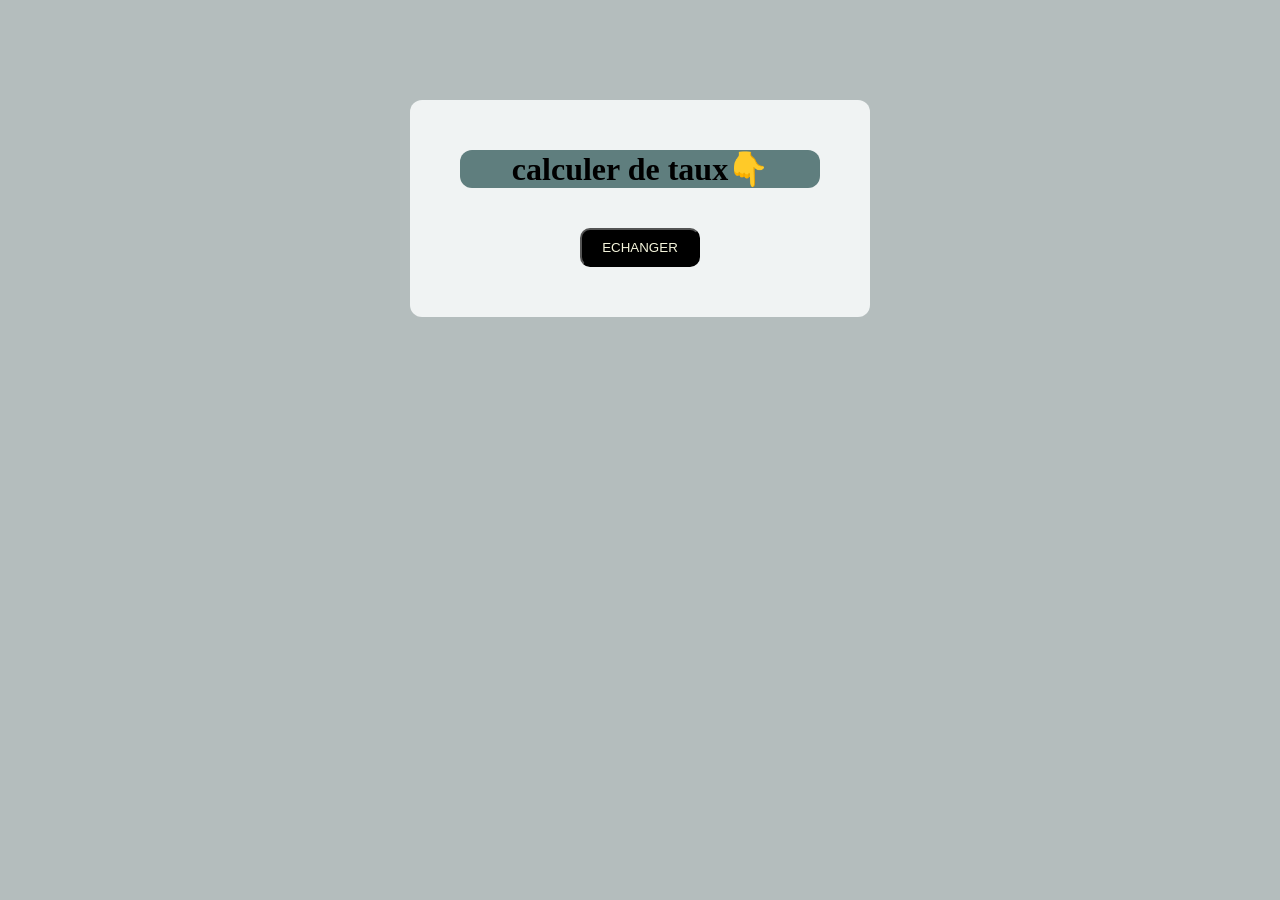
<file: EXERCICE3/INDEX.html>
<!DOCTYPE html>
<html lang="en">
<head>
    <meta charset="UTF-8">
    <meta name="viewport" content="width=device-width, initial-scale=1.0">
    <title>taux d'echange</title>
<link rel="stylesheet" href="styles.css">
</head>
<body>
    <div class="EXCHANGE">
        <h1 id="taux">calculer de taux👇</h1>
        <button id="EXCHANGER" onclick="EXCHANGER()">ECHANGER</button>
    </div>
    <div class="RESULT">
        <p id="result"></p>
    </div>
    <script src="script.js"></script>
    
</body>
</html>
</file>
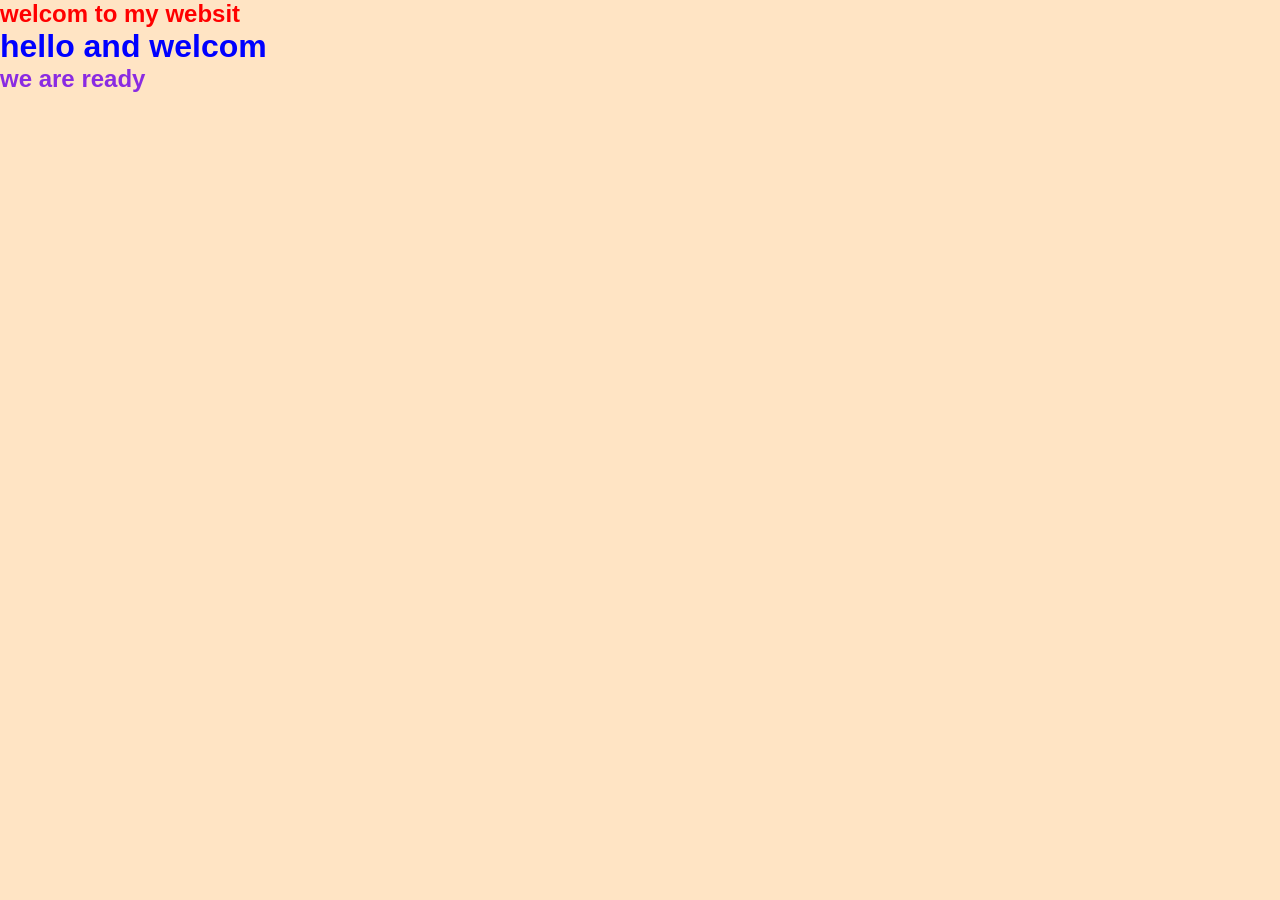
<file: java script/index.html>
<!DOCTYPE html>
<html lang="en">
<head>
    <meta charset="UTF-8">
    <meta name="viewport" content="width=device-width, initial-scale=1.0">
    <title>JAVA ScriptT</title>
    <link rel="stylesheet" href="styles.css">
</head>
<body>
    <h1 id="title">welcom to my websit</h1>
    <h1 id="title2">hello and welcom</h1>
    <h2 id="title3">we are ready</h2>
    
</body>
</html>
</file>
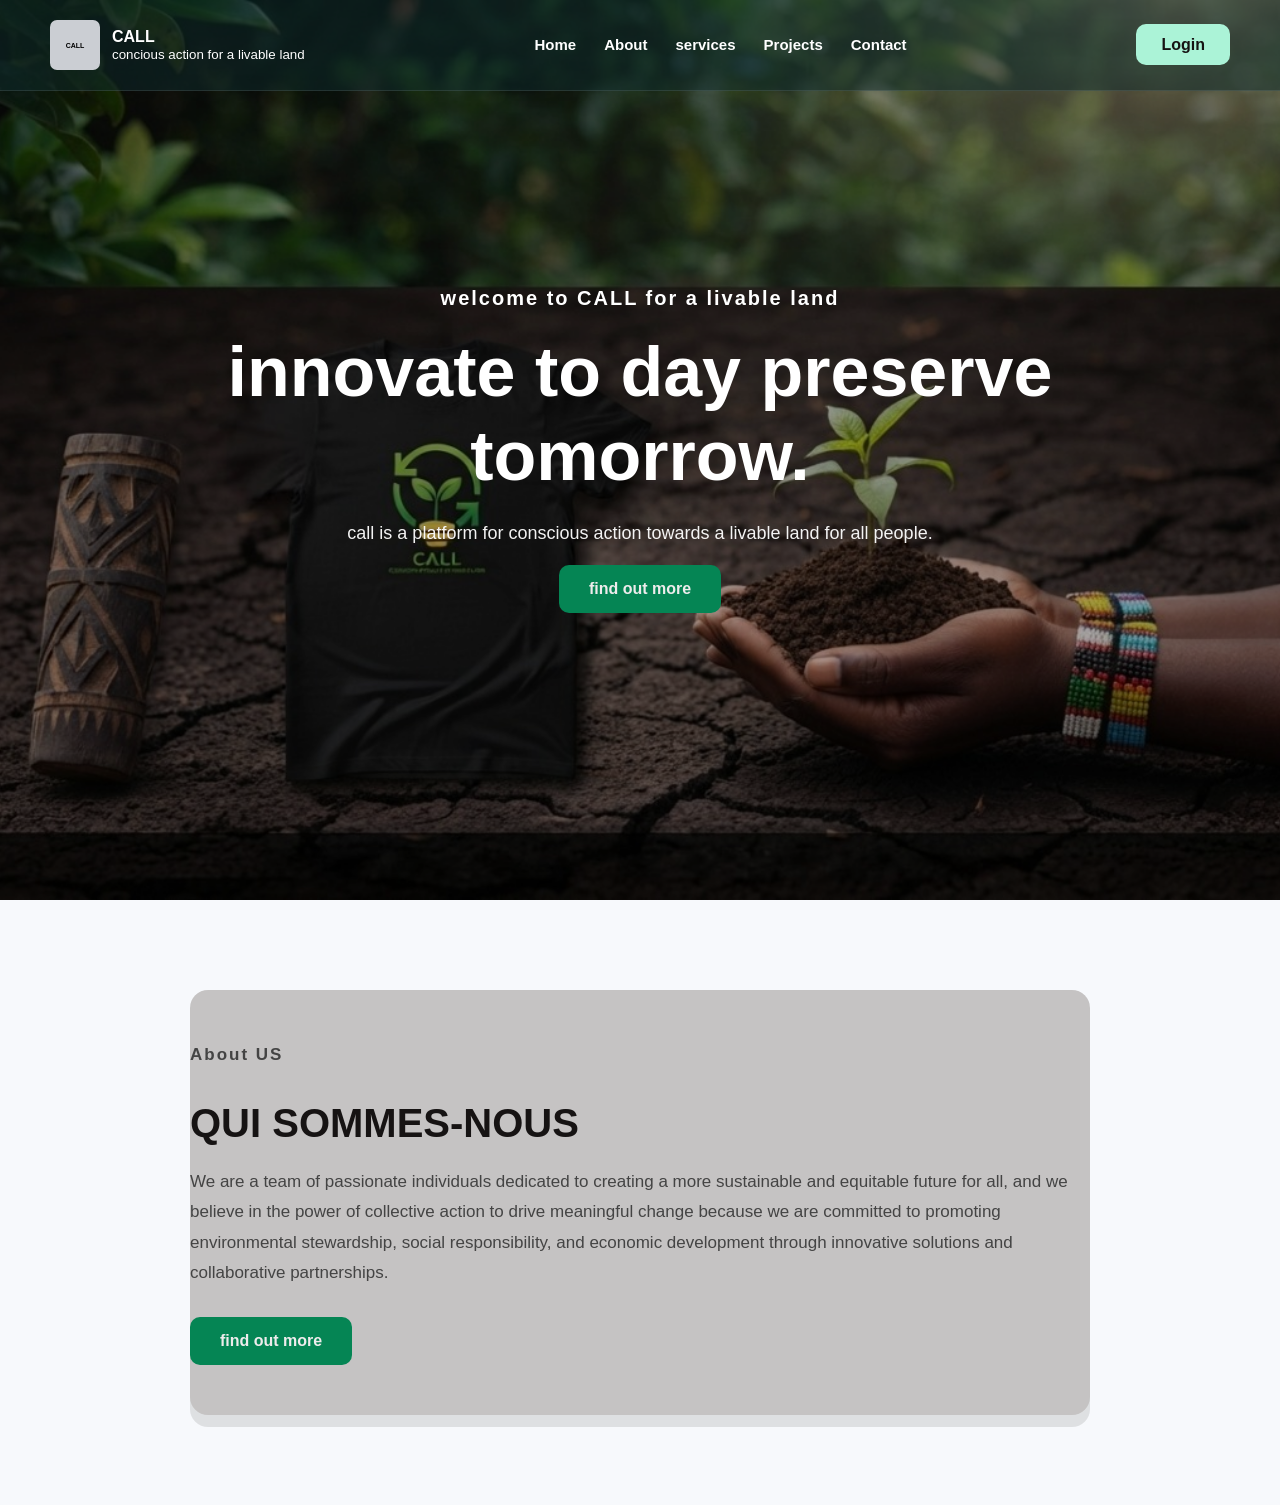
<file: site/index.html>
<!DOCTYPE html>
<html lang="en">
<head>
    <meta charset="UTF-8">
    <meta name="viewport" content="width=device-width, initial-scale=1.0">
    <title>CALL</title>
    <link rel="stylesheet" href="style.css"/>
</head>
<body>
    <header class="hero" id="home">
        <div class="overlay"></div>
        <nav class="nav-bar">
          <div class="logo">
            <span class="logo-box">CALL</span>
            <div class="logo-text">
            <strong>CALL</strong>
            <small>concious action for a livable land</small>
          </div>
         </div>
         <ul class="nav-links">
            <li><a href="#home">Home</a></li>
            <li><a href="#about">About</a></li>
            <li><a href="#services">services</a></li>
            <li><a href="#projects">Projects</a></li>
            <li><a href="#contact">Contact</a></li>
         </ul>

         <div class="nav-actions">
         <a href="#" class="login-btn">Login</a>
            </div>
        </nav>
        <div class="hero-content">
            <p class="subtitle"> welcome to CALL for a livable land</p>
            <h1>innovate to day preserve tomorrow.</h1>
            <p class="description">call is a platform for conscious action towards a livable land for all people.</p>
            <a href="#" class="cta-btn">find out more</a>

        </div>

    </header>
    <section class="about-section" id="about">
        <div class="about-container">
            <div class="about-text">
                <p class="about-label">About US</p>
                <h2>QUI SOMMES-NOUS</h2>
                <p>We are a team of passionate individuals dedicated to creating a more sustainable and equitable future for all, 
                   and we believe in the power of collective action to drive meaningful change because we are committed to promoting environmental stewardship, 
                   social responsibility, and economic development through innovative solutions and collaborative partnerships.
                </p>
                <a href="#" class="about-btn">find out more</a>
            </div>
        </div>

    </section>
    <script>
        prompt("are you a member of CALL? if yes, please click OK");
    </script>
</body>
</html>
</file>
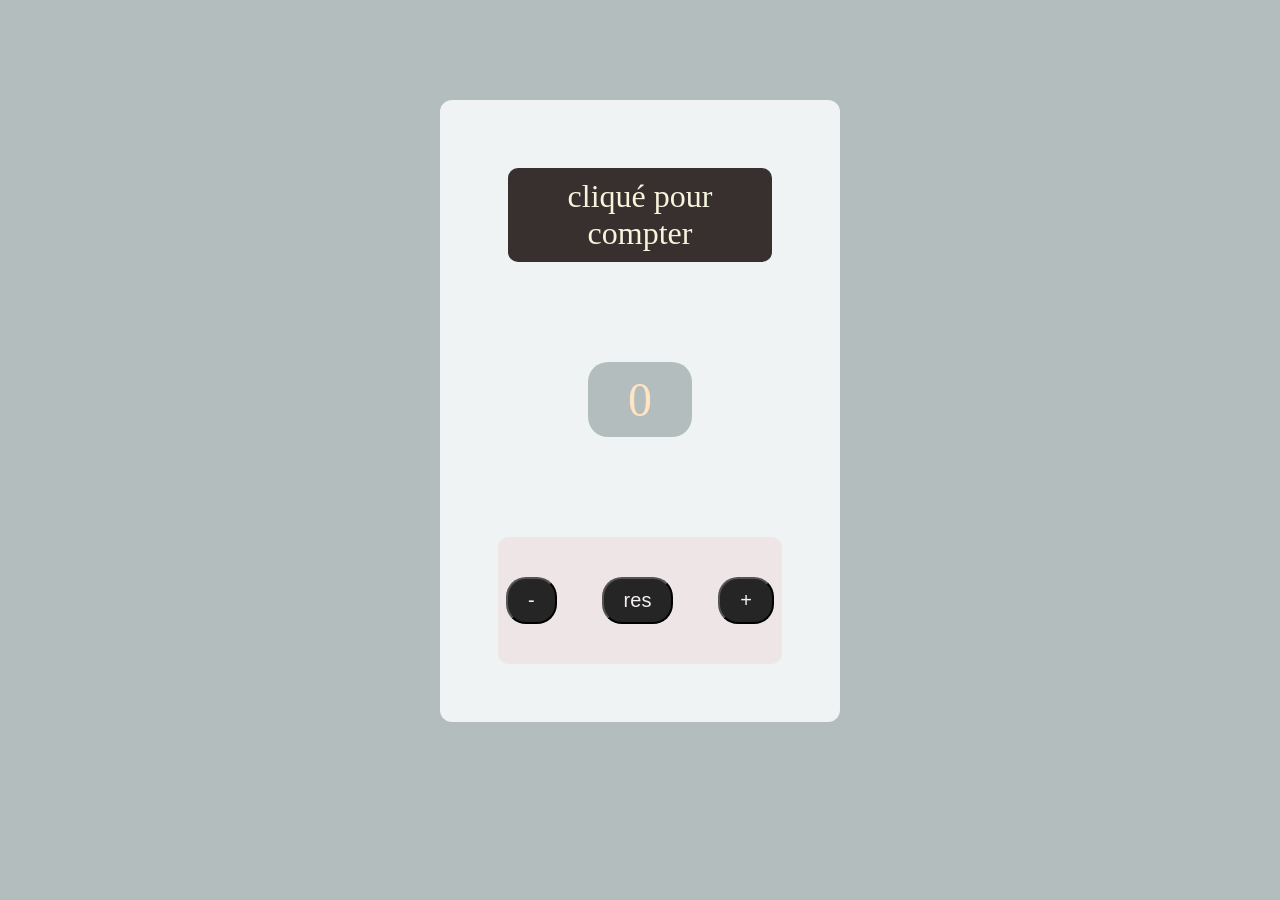
<file: compteur/compt.html>
<!DOCTYPE html>
<html lang="en">
<head>
    <meta charset="UTF-8">
    <meta name="viewport" content="width=device-width, initial-scale=1.0">
    <title>compteur</title>
    <link rel="stylesheet" href="compt.css">
</head>
<body>
    <div class="compter">
        <h1 class="compt">cliqué pour compter</h1>
        <p id="result">0</p>
        <div class="button">
            <button id="décroissant">-</button>
            <button id="restaurer">res</button>
            <button id="croissant">+</button>
        </div>

    </div>
    <script src="compt.js"></script>
</body>
</html>
</file>
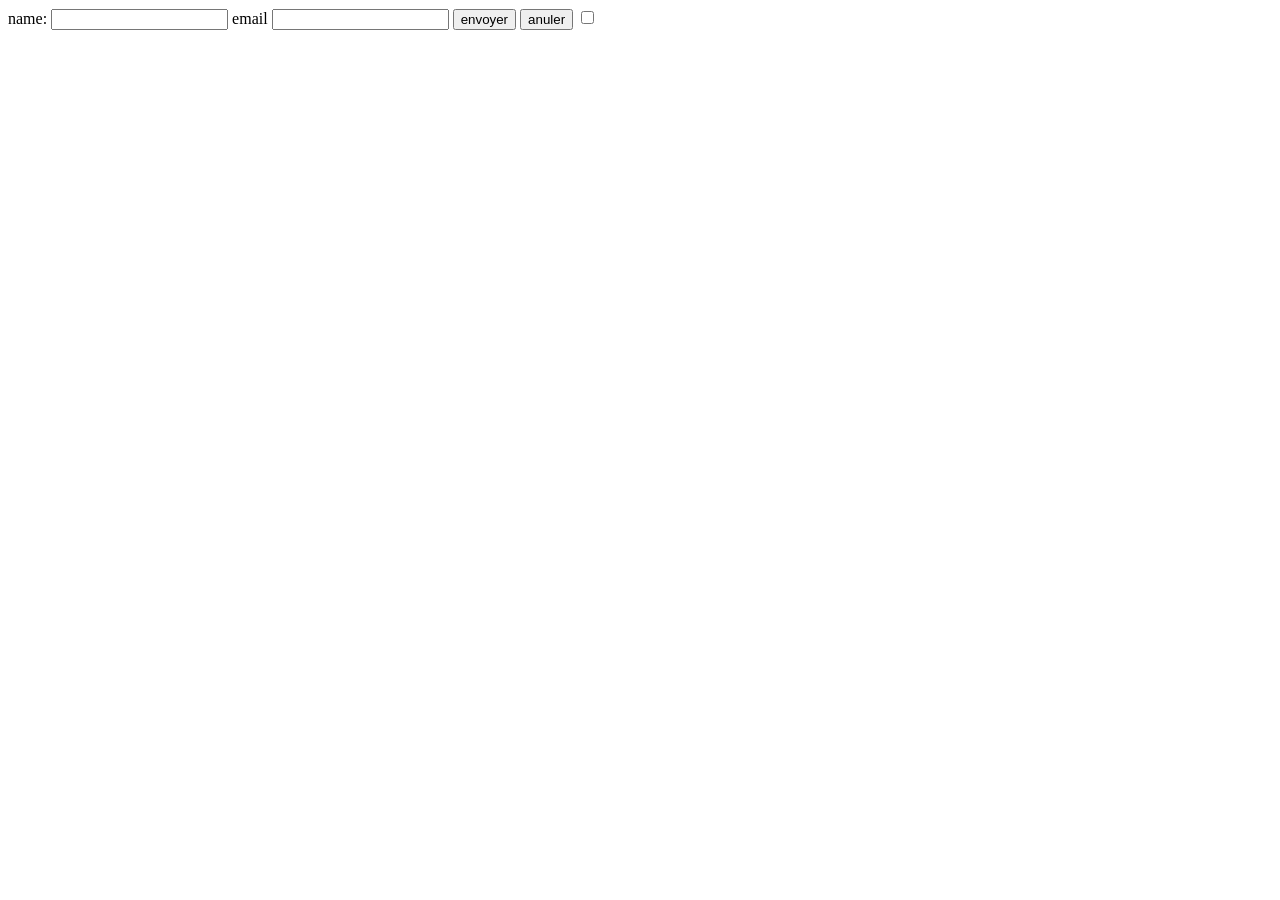
<file: compteur/formulair.html>
<!DOCTYPE html>
<html lang="en">
<head>
    <meta charset="UTF-8">
    <meta name="viewport" content="width=device-width, initial-scale=1.0">
    <title>formulaire</title>
</head>
<body>
    <form id="myform">
        <label for="nom">name: </label>
        <input type="text" id="nom" name="nom" required />

        <label for="email">email</label>
        <input type="email" id="email" email="email" required>

        <button type="submit">envoyer</button>
        <button type="reset">anuler</button>
        <input type="checkbox">

    </form>
</body>
</html>
</file>
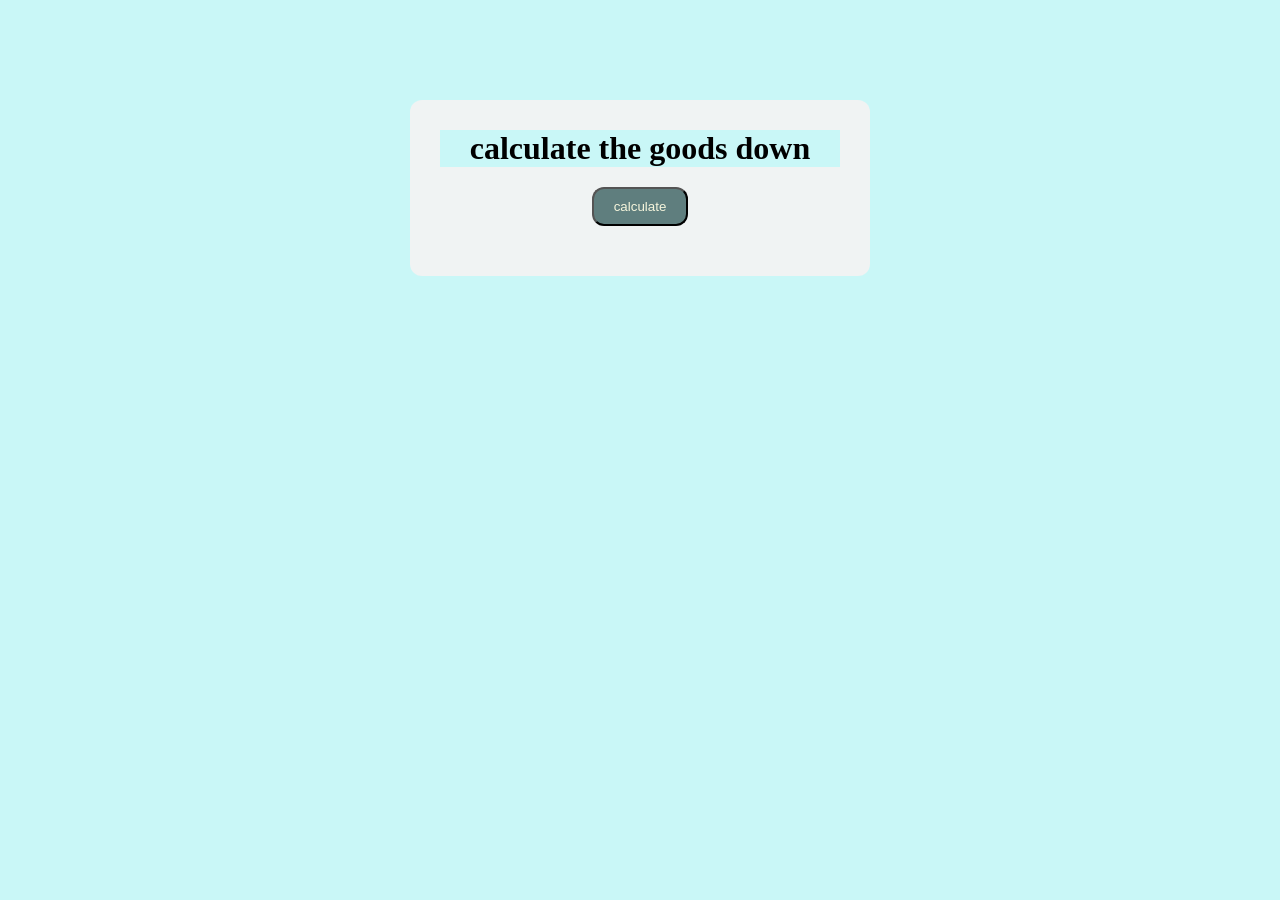
<file: ex4/INDE.html>
<!DOCTYPE html>
<html lang="en">
<head>
    <meta charset="UTF-8">
    <meta name="viewport" content="width=device-width, initial-scale=1.0">
    <title>goods calculator</title>
    <link rel="stylesheet" href="END.css">
</head>
<body>
    <div class="calculated">
        <h1 class="goods calculate">calculate the goods down</h1>
        <button id="calculate" onclick="calculate()">calculate</button>
    </div>
    <div class="result">
    <p id="result"></p>
    </div>
    <script src="END.js"></script>


</body>
</html>
</file>
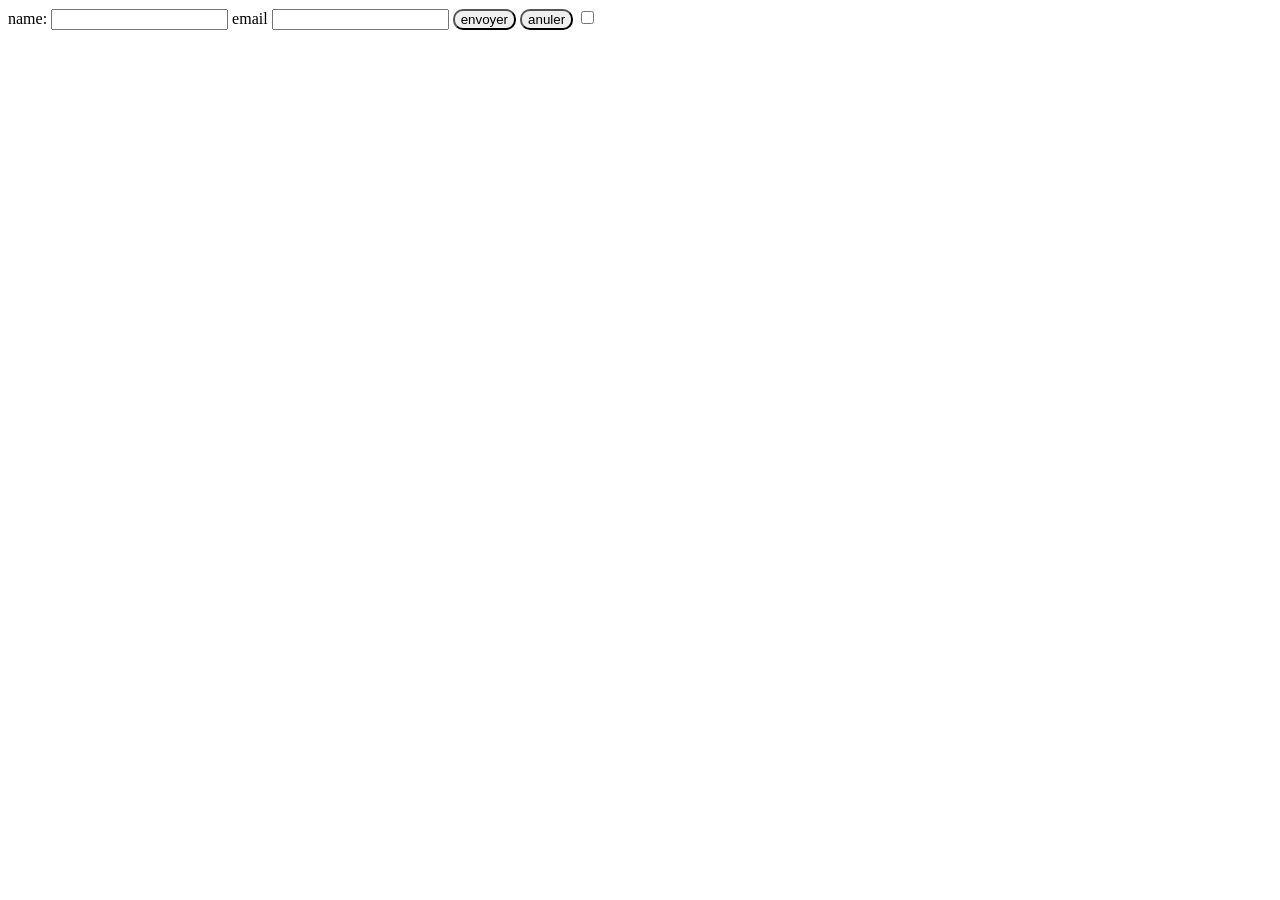
<file: formulaire/formulair.html>
<!DOCTYPE html>
<html lang="en">
<head>
    <meta charset="UTF-8">
    <meta name="viewport" content="width=device-width, initial-scale=1.0">
    <title>formulaire</title>
    <link rel="stylesheet" href="formul.css">
</head>
<body>
    <form id="myform">
        <label for="nom">name: </label>
        <input type="text" id="nom" name="nom" required />

        <label for="email">email</label>
        <input type="email" id="email" email="email" required>

        <button type="submit">envoyer</button>
        <button type="reset">anuler</button>
        <input type="checkbox">

    </form>
</body>
</html>
</file>
<file: EXERCICE3/styles.css>
* {
    margin: 0;
    padding: 0;
    background-color: rgb(180, 189, 189);
}

.EXCHANGE {
    width: 400px;
    margin: 100px auto;
    padding: 30px;
    background: white;
    border-radius: 12px;
    text-align: center;
    background-color: rgb(240, 243, 243);

}
button {
    margin: 20px;
    padding: 10px 20px;
    color: beige;
    background-color: black;
    border-radius: 10px;
    cursor: pointer;
}
#taux {
    margin: 20px;
    background-color: rgb(95, 126, 126);
    border-radius: 12px;
}

#result {
    margin: 20px;
    font-size: 20px;
}
</file>
<file: java script/styles.css>
* {
    margin: 0;
    padding: 0;
    box-shadow: border-box;
    font-family: Arial, Helvetica, sans-serif;
    background-color: bisque;
}

#title {
    color: red;
    font-size: 24px;
}
#title2 {
    color: blue;
}
#title3 {
    color: blueviolet;
}
</file>
<file: site/style.css>
* {
    margin: 0;
    padding: 0;
    box-sizing: border-box;
    font-family: Arial, Helvetica, sans-serif;
}
body {
    min-height: 100vh;
    background: gray;
}
.hero {
    position: relative;
    min-height: 100vh;
    background: url(img/Gemini_Generated_Image_sl7c6wsl7c6wsl7c.jpeg)center/cover no-repeat;
    display: flex;
    flex-direction: column;
    color: white;
    overflow: hidden;
}

.overlay {
    position: absolute;
    inset: 0;
    background: rgba(0, 0, 0, 0.35);

}

.nav-bar {
    position: fixed;
    top: 0;
    left: 0;
    width: 100%;
    display: flex;
    z-index: 1000;
    background: rgba(14, 42, 44, 0.5);
    align-items: center;
    justify-content: space-between;
    gap: 20px;
    padding: 20px 50px;
    border-bottom: 1px solid rgba(255, 255, 255, 0.1);
    transition: background 0.3s ease;
}

.logo {
    display: flex;
    align-items: center;
    gap: 12px;
}

.logo-box {
    width: 50px;
    height: 50px;
    background: rgb(203, 206, 211);
    color: black;
    font-weight: bold;
    display: flex;
    align-items: center;
    justify-content: center;
    border-radius: 7px;
    font-size: 7px;
}

.logo-text {
   display: flex;
   flex-direction: column;
   line-height: 1.2;
}

.nav-links {
    display: flex;
    list-style: none;
    gap: 28px;
    justify-content: center;
    align-items: center;    
    flex-wrap: wrap;
}

.nav-links a {
    color: white;
    text-decoration: none;
    font-size: 15px;
    font-weight: 600;
    justify-content: center;
}

.nav-links a:hover {
    color: rgb(72, 170, 110);
    transition: 0.3s ease;
}

.nav-actions .login-btn {
    text-decoration: none;
    color: rgb(22, 19, 19);
    background: rgb(171, 243, 215);
    padding: 12px 25px;
    border-radius: 10px;
    font-weight: 700;
    transition: 0.3s ease;
}

.nav-actions .login-btn:hover {
    background: rgb(72, 170, 110);
    color: rgb(245, 243, 243);
}

.hero-content {
    position: relative;
    display: flex;
    z-index: 2;
    flex: 1;
    flex-direction: column;
    justify-content: center;
    align-items: center;
    padding: 40px 20px;
    max-width: 900px;
    margin: 0 auto;
    text-align: center;
}

.subtitle {
    font-size: 20px;
    font-weight: 700;
    letter-spacing: 2px;
    margin-bottom: 20px;
}

.hero-content h1 {
    font-size: 70px;
    font-weight: 800;
    margin-bottom: 20px;
    line-height: 1.2;
}

.description {
    font-size: 18px;
    max-width: 730px;
    line-height: 1.7;
    margin-bottom: 16px;
    opacity: 0.95;
   
}
.cta-btn {
    display: inline-block;
    text-decoration: none;
    background: rgb(5, 133, 84);
    color: rgb(238, 236, 236);
    padding: 15px 30px;
    border-radius: 10px;
    font-weight: 700;
    transition: 0.3s ease;
}
.cta-btn:hover {
    background: rgb(72, 170, 110);
    color: rgb(46, 43, 43);
}

.about-section {
    background: #f7f9fc;
    padding: 90px 20px;
    transition: 0.3s ease;
}

.about-container {
    max-width: 1200px;
    margin: 0 auto;
    display: flex;
    justify-content: center;
}

.about-text {
    background: rgb(197, 195, 195);
    padding: 50px 0;
    border-radius: 18px;
    box-shadow: 0 12px rgba(0, 0, 0, 0.1);
    max-width: 900px;
    text-align: left;
    transition: background  0.3s ease;
}

.about-label {
   color: rgb(72, 170, 110);
   font-weight: 700;
   letter-spacing: 2px;
   font-size: 15px;
   margin-bottom: 12px;
}

.about-text h2 {
    font-size: 40px;
    line-height: 1.2;
    color: rgb(22, 19, 19);
    margin-bottom: 20px;
}

.about-text p {
    font-size: 17px;
    line-height: 1.8;
    color: #444;
    margin-bottom: 28px;
}

.about-btn {
    display: inline-block;
    text-decoration: none;
    background: rgb(5, 133, 84);
    color: rgb(238, 236, 236);
    padding: 15px 30px;
    border-radius: 10px;
    font-weight: 700;
    transition: 0.3s ease;
}

.about-btn:hover {
    background: rgb(72, 170, 110);
    color: rgb(46, 43, 43);
}
</file>
<file: compteur/compt.css>
*{
    margin: 0;
    padding: 0;
    background-color: rgb(180, 189, 189);
    box-sizing: border-box;
}

body{
    display: flex;
    justify-content: center;
    align-items: center;
}

.compter{
    width: 400px;
    margin: 100px;
    padding: 48px;
    background: rgb(180, 4, 4);
    border-radius: 12px;
    text-align: center;
    background-color: rgb(240, 243, 243);
}


.compt{
     margin: 20px;
    padding: 10px 20px;
    color: beige;
    background-color: rgb(56, 47, 47);
    border-radius: 10px;
    font-weight: 500;
}

.button{
    display: flex;
    justify-content: center;
    margin: 10px;
    padding: 20px 20px;
    color: beige;
    background-color: rgb(238, 230, 230);
    border-radius: 10px;
    gap: 2%;
  
    
}

button{
      font-size: 20px;
}

#décroissant{
    display: flex;
    margin: 20px;
    padding: 10px 20px;
    color: rgb(245, 241, 241);
    background-color: rgb(37, 37, 37);
    border-radius: 20px;
    cursor: pointer;

}
#restaurer{
    display: flex;
    margin: 20px;
    padding: 10px 20px;
    color: rgb(245, 241, 241);
    background-color: rgb(37, 37, 37);
    border-radius: 20px;
    cursor: pointer;
    align-items: center;
}




#croissant{
    display: flex;
    margin: 20px;
    padding: 10px 20px;
    color: rgb(245, 241, 241);
    background-color: rgb(37, 37, 37);
    border-radius: 20px;
    cursor: pointer;
}
#result{
    margin: 100px;
    padding: 10px;
    color: bisque;
    border-radius: 20px;
    font-weight: 500;
    font-size: 48px;
    
}
</file>
<file: ex4/END.css>
* {
    margin: 0;
    padding: 0;
    background-color: rgb(201, 247, 247);
}

.calculated {
    width: 400px;
    margin: 100px auto;
    padding: 30px;
    background: white;
    border-radius: 12px;
    text-align: center;
    background-color: rgb(240, 243, 243);

}
button {
    margin: 20px;
    padding: 10px 20px;
    color: beige;
    background-color: black;
    border-radius: 10px;
    cursor: pointer;
}
#calculate {
    margin: 20px;
    background-color: rgb(95, 126, 126);
    border-radius: 12px;
}

#result {
    margin: 20px;
    font-size: 20px;
}
</file>
<file: formulaire/formul.css>
button{
    cursor: pointer;
    border-radius: 10px;

}

button:hover {
    background: rgb(116, 248, 138);
    color: rgb(253, 251, 251);
}
</file>
